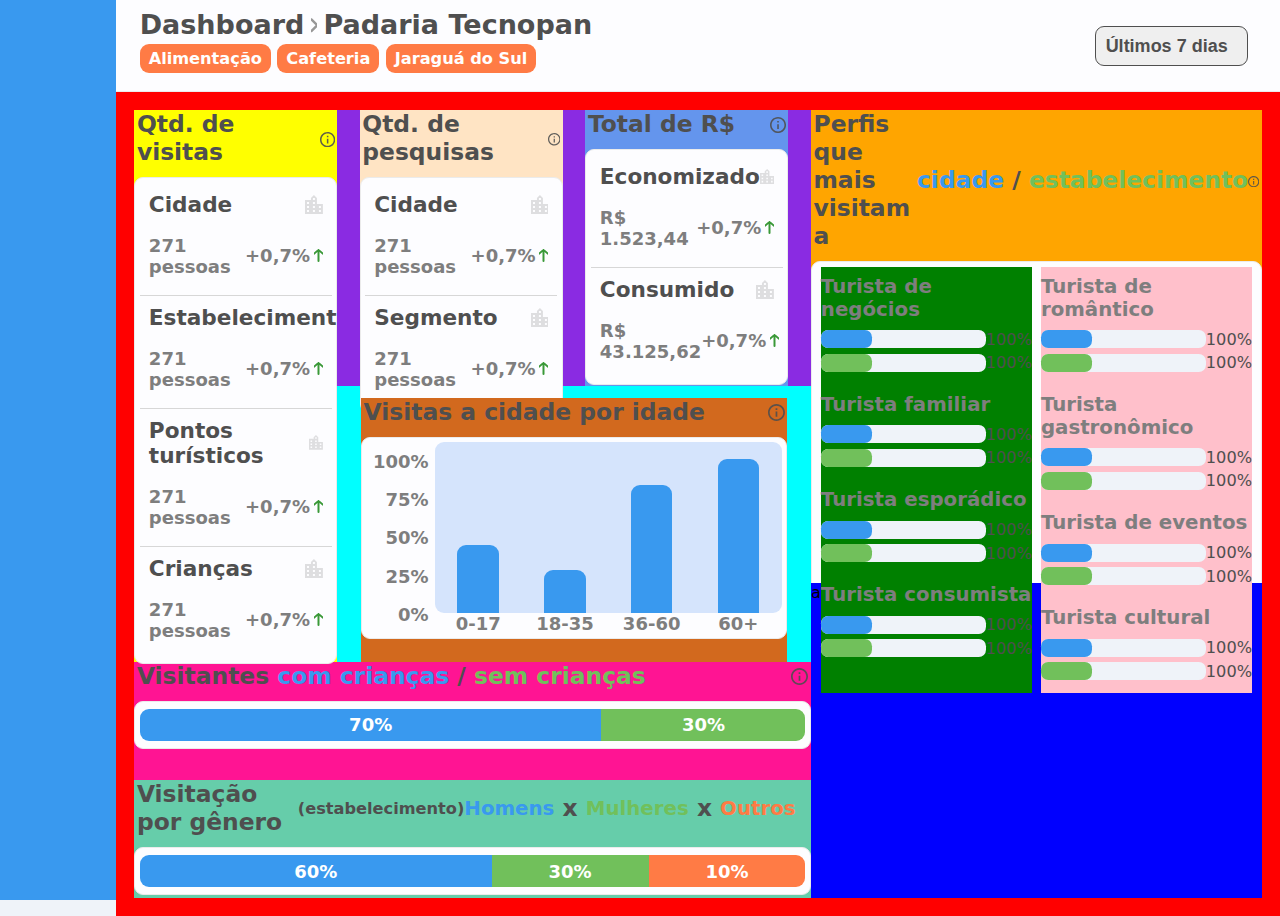
<file: index.html>
<!DOCTYPE html>
<html lang="pt-br">
<head>
  <meta http-equiv="Cache-Control" content="no-cache, no-store, must-revalidate">
	<meta http-equiv="Pragma" content="no-cache">
	<meta http-equiv="Expires" content="0">
  <meta name="description" content="FazerOQ - Não seja mais um estranho em qualquer lugar. Rotas turísticas, Lugares incríveis, ferrametas para viagem">
  <meta name="author" content="FazerOQ"/>
  <meta name="theme-color" content="#3999EF">
  <meta property="og:title" content="FazerOQ"/>
  <meta property="og:description" content="FazerOQ - Não seja mais um estranho em qualquer lugar. Rotas turísticas, Lugares incríveis, ferrametas para viagem"/>
  <meta property="og:type" content="website"/>
  <meta property="og:url" content="https://www.fazeroq.com.br"/>
  <meta property="og:site_name" content="FazerOQ"/>
  <meta property="og:image" content="https://fazeroq.com.br/img/logo_fazeroq_fundo.jpeg">
  <meta property="og:image:secure_url" content="https://fazeroq.com.br/img/logo_fazeroq_fundo.jpeg">
  <meta property="og:image:width" content="1280">
  <meta property="og:image:height" content="1280">
  <meta property="og:image:alt" content="Santa Catarina">
  <meta property="og:image:type" content="image/jpeg">
  <meta name="twitter:card" content="summary_large_image">
  <meta charset="utf-8">
  <meta name="viewport" content="initial-scale=1, maximum-scale=1, width=device-width, user-scalable=no">
  <meta name="facebook-domain-verification" content="6gwszpsdxh21z6yunrhu6dfxbn7pwd" />
  <link rel="shortcut icon" href="favicon.ico">
  <link rel="stylesheet" href="css/global.css">
  <link rel="stylesheet" href="css/style.css">
  <link href="img/logo_fazeroq_fundo.png" sizes="144x144" rel="shortcut icon">
  <link href="img/logo_fazeroq_fundo.png" sizes="144x144" rel="apple-touch-icon">
  <link href="img/logo_fazeroq_fundo.png" sizes="144x144" rel="fluid-icon">
  <title>Dashboard - Estabelecimento</title>
</head>
<body>
  <div id="menu"></div>
  <div id="container">
    <div id="navbar">
      <div class="info">
        <div class="titulo">
          <h1>Dashboard</h1>
          <h1 id="cliente">Padaria Tecnopan</h1>
        </div>
        <div class="tags">
            <span id="segmento" class="tag">Alimentação</span>
            <span id="trocar" class="tag">Cafeteria</span>
            <span id="cidade" class="tag">Jaraguá do Sul</span>
        </div>
      </div>
      <div class="filtro">
        <select name="periodo" id="periodo">
          <option value="7">Últimos 7 dias</option>
          <option value="28">Últimos 28 dias</option>
          <option value="90">Últimos 90 dias</option>
        </select>
      </div>
    </div>
    <div id="content">
      <div class="esquerda">
        <div class="top">
          <div id="visitas">
            <h1 class="titulo_box">
              Qtd. de visitas
              <svg class="svg_maior" viewBox="0 0 20 20" fill="none" xmlns="http://www.w3.org/2000/svg">
                <path d="M9 5H11V7H9V5ZM9 9H11V15H9V9ZM10 0C4.48 0 0 4.48 0 10C0 15.52 4.48 20 10 20C15.52 20 20 15.52 20 10C20 4.48 15.52 0 10 0ZM10 18C5.59 18 2 14.41 2 10C2 5.59 5.59 2 10 2C14.41 2 18 5.59 18 10C18 14.41 14.41 18 10 18Z" fill="#4F4F4F" fill-opacity="0.9"/>
              </svg>                
            </h1>
            <div id="qtd_visitas" class="box">
              <div class="item">
                <h1>
                  Cidade
                  <svg viewBox="0 0 25 27" fill="none" xmlns="http://www.w3.org/2000/svg">
                    <path opacity="0.3" d="M16.6667 12.5V4.16667L12.5 0L8.33333 4.16667V6.94444H0V26.3889H25V12.5H16.6667ZM5.55556 23.6111H2.77778V20.8333H5.55556V23.6111ZM5.55556 18.0556H2.77778V15.2778H5.55556V18.0556ZM5.55556 12.5H2.77778V9.72222H5.55556V12.5ZM13.8889 23.6111H11.1111V20.8333H13.8889V23.6111ZM13.8889 18.0556H11.1111V15.2778H13.8889V18.0556ZM13.8889 12.5H11.1111V9.72222H13.8889V12.5ZM13.8889 6.94444H11.1111V4.16667H13.8889V6.94444ZM22.2222 23.6111H19.4444V20.8333H22.2222V23.6111ZM22.2222 18.0556H19.4444V15.2778H22.2222V18.0556Z" fill="#979797"/>
                  </svg>                                        
                </h1>
                <p>271 pessoas 
                  <span>
                    +0,7%
                    <a class="icon_up"></a>
                    <a class="icon_down"></a>
                  </span>
                </p>
              </div>
              <div class="item">
                <h1>
                  Estabelecimento
                  <svg viewBox="0 0 25 27" fill="none" xmlns="http://www.w3.org/2000/svg">
                    <path opacity="0.3" d="M16.6667 12.5V4.16667L12.5 0L8.33333 4.16667V6.94444H0V26.3889H25V12.5H16.6667ZM5.55556 23.6111H2.77778V20.8333H5.55556V23.6111ZM5.55556 18.0556H2.77778V15.2778H5.55556V18.0556ZM5.55556 12.5H2.77778V9.72222H5.55556V12.5ZM13.8889 23.6111H11.1111V20.8333H13.8889V23.6111ZM13.8889 18.0556H11.1111V15.2778H13.8889V18.0556ZM13.8889 12.5H11.1111V9.72222H13.8889V12.5ZM13.8889 6.94444H11.1111V4.16667H13.8889V6.94444ZM22.2222 23.6111H19.4444V20.8333H22.2222V23.6111ZM22.2222 18.0556H19.4444V15.2778H22.2222V18.0556Z" fill="#979797"/>
                  </svg>                  
                </h1>
                <p>271 pessoas 
                  <span>
                    +0,7%
                    <a class="icon_up"></a>
                    <a class="icon_down"></a>
                  </span>
                </p>
              </div>
              <div class="item">
                <h1>
                  Pontos turísticos
                  <svg viewBox="0 0 25 27" fill="none" xmlns="http://www.w3.org/2000/svg">
                    <path opacity="0.3" d="M16.6667 12.5V4.16667L12.5 0L8.33333 4.16667V6.94444H0V26.3889H25V12.5H16.6667ZM5.55556 23.6111H2.77778V20.8333H5.55556V23.6111ZM5.55556 18.0556H2.77778V15.2778H5.55556V18.0556ZM5.55556 12.5H2.77778V9.72222H5.55556V12.5ZM13.8889 23.6111H11.1111V20.8333H13.8889V23.6111ZM13.8889 18.0556H11.1111V15.2778H13.8889V18.0556ZM13.8889 12.5H11.1111V9.72222H13.8889V12.5ZM13.8889 6.94444H11.1111V4.16667H13.8889V6.94444ZM22.2222 23.6111H19.4444V20.8333H22.2222V23.6111ZM22.2222 18.0556H19.4444V15.2778H22.2222V18.0556Z" fill="#979797"/>
                  </svg>                  
                </h1>
                <p>271 pessoas 
                  <span>
                    +0,7%
                    <a class="icon_up"></a>
                    <a class="icon_down"></a>
                  </span>
                </p>
              </div>
              <div class="item">
                <h1>
                  Crianças
                  <svg viewBox="0 0 25 27" fill="none" xmlns="http://www.w3.org/2000/svg">
                    <path opacity="0.3" d="M16.6667 12.5V4.16667L12.5 0L8.33333 4.16667V6.94444H0V26.3889H25V12.5H16.6667ZM5.55556 23.6111H2.77778V20.8333H5.55556V23.6111ZM5.55556 18.0556H2.77778V15.2778H5.55556V18.0556ZM5.55556 12.5H2.77778V9.72222H5.55556V12.5ZM13.8889 23.6111H11.1111V20.8333H13.8889V23.6111ZM13.8889 18.0556H11.1111V15.2778H13.8889V18.0556ZM13.8889 12.5H11.1111V9.72222H13.8889V12.5ZM13.8889 6.94444H11.1111V4.16667H13.8889V6.94444ZM22.2222 23.6111H19.4444V20.8333H22.2222V23.6111ZM22.2222 18.0556H19.4444V15.2778H22.2222V18.0556Z" fill="#979797"/>
                  </svg>                                      
                </h1>
                <p>271 pessoas 
                  <span>
                    +0,7%
                    <a class="icon_up"></a>
                    <a class="icon_down"></a>
                  </span>
                </p>
              </div>
            </div>
          </div>
          <div class="aux">
            <div class="infos">
              <div id="pesquisas">
                <h1 class="titulo_box">
                  Qtd. de pesquisas
                  <svg class="svg_maior" viewBox="0 0 20 20" fill="none" xmlns="http://www.w3.org/2000/svg">
                    <path d="M9 5H11V7H9V5ZM9 9H11V15H9V9ZM10 0C4.48 0 0 4.48 0 10C0 15.52 4.48 20 10 20C15.52 20 20 15.52 20 10C20 4.48 15.52 0 10 0ZM10 18C5.59 18 2 14.41 2 10C2 5.59 5.59 2 10 2C14.41 2 18 5.59 18 10C18 14.41 14.41 18 10 18Z" fill="#4F4F4F" fill-opacity="0.9"/>
                  </svg>                
                </h1>
                <div id="qtd_pesquisas" class="box">
                  <div class="item">
                    <h1>
                      Cidade
                      <svg viewBox="0 0 25 27" fill="none" xmlns="http://www.w3.org/2000/svg">
                        <path opacity="0.3" d="M16.6667 12.5V4.16667L12.5 0L8.33333 4.16667V6.94444H0V26.3889H25V12.5H16.6667ZM5.55556 23.6111H2.77778V20.8333H5.55556V23.6111ZM5.55556 18.0556H2.77778V15.2778H5.55556V18.0556ZM5.55556 12.5H2.77778V9.72222H5.55556V12.5ZM13.8889 23.6111H11.1111V20.8333H13.8889V23.6111ZM13.8889 18.0556H11.1111V15.2778H13.8889V18.0556ZM13.8889 12.5H11.1111V9.72222H13.8889V12.5ZM13.8889 6.94444H11.1111V4.16667H13.8889V6.94444ZM22.2222 23.6111H19.4444V20.8333H22.2222V23.6111ZM22.2222 18.0556H19.4444V15.2778H22.2222V18.0556Z" fill="#979797"/>
                      </svg>                                        
                    </h1>
                    <p>271 pessoas 
                      <span>
                        +0,7%
                        <a class="icon_up"></a>
                        <a class="icon_down"></a>
                      </span>
                    </p>
                  </div>
                  <div class="item">
                    <h1>
                      Segmento
                      <svg viewBox="0 0 25 27" fill="none" xmlns="http://www.w3.org/2000/svg">
                        <path opacity="0.3" d="M16.6667 12.5V4.16667L12.5 0L8.33333 4.16667V6.94444H0V26.3889H25V12.5H16.6667ZM5.55556 23.6111H2.77778V20.8333H5.55556V23.6111ZM5.55556 18.0556H2.77778V15.2778H5.55556V18.0556ZM5.55556 12.5H2.77778V9.72222H5.55556V12.5ZM13.8889 23.6111H11.1111V20.8333H13.8889V23.6111ZM13.8889 18.0556H11.1111V15.2778H13.8889V18.0556ZM13.8889 12.5H11.1111V9.72222H13.8889V12.5ZM13.8889 6.94444H11.1111V4.16667H13.8889V6.94444ZM22.2222 23.6111H19.4444V20.8333H22.2222V23.6111ZM22.2222 18.0556H19.4444V15.2778H22.2222V18.0556Z" fill="#979797"/>
                      </svg>                                        
                    </h1>
                    <p>271 pessoas 
                      <span>
                        +0,7%
                        <a class="icon_up"></a>
                        <a class="icon_down"></a>
                      </span>
                    </p>
                  </div>
                </div>
              </div>
              <div id="total">
                <h1 class="titulo_box">
                  Total de R$
                  <svg class="svg_maior" viewBox="0 0 20 20" fill="none" xmlns="http://www.w3.org/2000/svg">
                    <path d="M9 5H11V7H9V5ZM9 9H11V15H9V9ZM10 0C4.48 0 0 4.48 0 10C0 15.52 4.48 20 10 20C15.52 20 20 15.52 20 10C20 4.48 15.52 0 10 0ZM10 18C5.59 18 2 14.41 2 10C2 5.59 5.59 2 10 2C14.41 2 18 5.59 18 10C18 14.41 14.41 18 10 18Z" fill="#4F4F4F" fill-opacity="0.9"/>
                  </svg>                
                </h1>
                <div id="qtd_total_rs" class="box">
                  <div class="item">
                    <h1>
                      Economizado
                      <svg viewBox="0 0 25 27" fill="none" xmlns="http://www.w3.org/2000/svg">
                        <path opacity="0.3" d="M16.6667 12.5V4.16667L12.5 0L8.33333 4.16667V6.94444H0V26.3889H25V12.5H16.6667ZM5.55556 23.6111H2.77778V20.8333H5.55556V23.6111ZM5.55556 18.0556H2.77778V15.2778H5.55556V18.0556ZM5.55556 12.5H2.77778V9.72222H5.55556V12.5ZM13.8889 23.6111H11.1111V20.8333H13.8889V23.6111ZM13.8889 18.0556H11.1111V15.2778H13.8889V18.0556ZM13.8889 12.5H11.1111V9.72222H13.8889V12.5ZM13.8889 6.94444H11.1111V4.16667H13.8889V6.94444ZM22.2222 23.6111H19.4444V20.8333H22.2222V23.6111ZM22.2222 18.0556H19.4444V15.2778H22.2222V18.0556Z" fill="#979797"/>
                      </svg>                                        
                    </h1>
                    <p>R$ 1.523,44 
                      <span>
                        +0,7%
                        <a class="icon_up"></a>
                        <a class="icon_down"></a>
                      </span>
                    </p>
                  </div>
                  <div class="item">
                    <h1>
                      Consumido
                      <svg viewBox="0 0 25 27" fill="none" xmlns="http://www.w3.org/2000/svg">
                        <path opacity="0.3" d="M16.6667 12.5V4.16667L12.5 0L8.33333 4.16667V6.94444H0V26.3889H25V12.5H16.6667ZM5.55556 23.6111H2.77778V20.8333H5.55556V23.6111ZM5.55556 18.0556H2.77778V15.2778H5.55556V18.0556ZM5.55556 12.5H2.77778V9.72222H5.55556V12.5ZM13.8889 23.6111H11.1111V20.8333H13.8889V23.6111ZM13.8889 18.0556H11.1111V15.2778H13.8889V18.0556ZM13.8889 12.5H11.1111V9.72222H13.8889V12.5ZM13.8889 6.94444H11.1111V4.16667H13.8889V6.94444ZM22.2222 23.6111H19.4444V20.8333H22.2222V23.6111ZM22.2222 18.0556H19.4444V15.2778H22.2222V18.0556Z" fill="#979797"/>
                      </svg>                                        
                    </h1>
                    <p>R$ 43.125,62 
                      <span>
                        +0,7%
                        <a class="icon_up"></a>
                        <a class="icon_down"></a>
                      </span>
                    </p>
                  </div>
                </div>
              </div>
            </div>
            <div id="idade">
              <h1 class="titulo_box">
                Visitas a cidade por idade
                <svg viewBox="0 0 20 20" fill="none" xmlns="http://www.w3.org/2000/svg">
                  <path d="M9 5H11V7H9V5ZM9 9H11V15H9V9ZM10 0C4.48 0 0 4.48 0 10C0 15.52 4.48 20 10 20C15.52 20 20 15.52 20 10C20 4.48 15.52 0 10 0ZM10 18C5.59 18 2 14.41 2 10C2 5.59 5.59 2 10 2C14.41 2 18 5.59 18 10C18 14.41 14.41 18 10 18Z" fill="#4F4F4F" fill-opacity="0.9"/>
                </svg>                
              </h1>
              <div id="qtd_idade" class="box">
                <div class="numeros">
                  <p>100%</p>
                  <p>75%</p>
                  <p>50%</p>
                  <p>25%</p>
                  <p>0%</p>
                </div>
                <div class="barras">
                  <div class="grafico">
                    <div id="idade1" class="barra"></div>
                    <div id="idade2" class="barra"></div>
                    <div id="idade3" class="barra"></div>
                    <div id="idade4" class="barra"></div>
                  </div>
                  <div class="info_barra">
                    <p>0-17</p>
                    <p>18-35</p>
                    <p>36-60</p>
                    <p>60+</p>
                  </div>
                </div>
              </div>
            </div>
          </div>
        </div>
        <div class="bottom">
          <div id="qtd_visitantes_criancas">
            <h1 class="titulo_box">
              <span>Visitantes <h1 class="cor_azul">com crianças</h1> / <h1 class="cor_verde">sem crianças</h1></span>
              <svg class="svg_menor" viewBox="0 0 20 20" fill="none" xmlns="http://www.w3.org/2000/svg">
                <path d="M9 5H11V7H9V5ZM9 9H11V15H9V9ZM10 0C4.48 0 0 4.48 0 10C0 15.52 4.48 20 10 20C15.52 20 20 15.52 20 10C20 4.48 15.52 0 10 0ZM10 18C5.59 18 2 14.41 2 10C2 5.59 5.59 2 10 2C14.41 2 18 5.59 18 10C18 14.41 14.41 18 10 18Z" fill="#4F4F4F" fill-opacity="0.9"/>
              </svg>                
            </h1>
            <div id="grafico_qtd_visitantes_criancas" class="box">
              <div id="com_crianca">
                <p id="valor_com_crianca">70%</p>
              </div>
              <div id="sem_crianca">
                <p id="valor_sem_crianca">30%</p>
              </div>
            </div>
          </div>
          <div id="qtd_visitantes_genero">
            <h1 class="titulo_box">
              <span>Visitação por gênero <p>(estabelecimento)</p></span><span><h2 class="cor_azul">Homens</h2> x <h2 class="cor_verde">Mulheres</h2> x <h2 class="cor_laranja">Outros</h2>
              <svg class="svg_medio" viewBox="0 0 20 20" fill="none" xmlns="http://www.w3.org/2000/svg">
                <path d="M9 5H11V7H9V5ZM9 9H11V15H9V9ZM10 0C4.48 0 0 4.48 0 10C0 15.52 4.48 20 10 20C15.52 20 20 15.52 20 10C20 4.48 15.52 0 10 0ZM10 18C5.59 18 2 14.41 2 10C2 5.59 5.59 2 10 2C14.41 2 18 5.59 18 10C18 14.41 14.41 18 10 18Z" fill="#4F4F4F" fill-opacity="0.9"/>
              </svg></span>
            </h1>
            <div id="grafico_qtd_visitantes_genero" class="box">
              <div id="masculino">
                <p id="valor_masculino">60%</p>
              </div>
              <div id="feminino">
                <p id="valor_feminino">30%</p>
              </div>    
              <div id="outros">
                <p id="valor_outros">10%</p>
              </div>
            </div>
          </div>
        </div>
      </div>
      <div class="direita">
        <div class="top">
          <div id="qtd_perfil">
            <h1 class="titulo_box">
              <span>Perfis que mais visitam a <h1 class="cor_azul">cidade</h1> / <h1 class="cor_verde">estabelecimento</h1></span>
              <svg class="svg_menor" viewBox="0 0 20 20" fill="none" xmlns="http://www.w3.org/2000/svg">
                <path d="M9 5H11V7H9V5ZM9 9H11V15H9V9ZM10 0C4.48 0 0 4.48 0 10C0 15.52 4.48 20 10 20C15.52 20 20 15.52 20 10C20 4.48 15.52 0 10 0ZM10 18C5.59 18 2 14.41 2 10C2 5.59 5.59 2 10 2C14.41 2 18 5.59 18 10C18 14.41 14.41 18 10 18Z" fill="#4F4F4F" fill-opacity="0.9"/>
              </svg>                
            </h1>
            <div id="lista_perfil_visitantes" class="box">
              <div class="esquerda">
                <div class="modelo">
                  <h2>Turista de negócios</h2>
                  <span>
                    <div class="barra_cidade">
                      <div id="qtd_cidade_negocio"></div>
                    </div>
                    <p id="valor_cidade_negocio">100%</p>
                  </span>
                  <span>
                    <div class="barra_estabelecimento">
                      <div id="qtd_estabelecimento_negocio"></div>
                    </div>
                    <p id="valor_estabelecimento_negocio">100%</p>
                  </span>
                </div>
                <div class="modelo">
                  <h2>Turista familiar</h2>
                  <span>
                    <div class="barra_cidade">
                      <div id="qtd_cidade_familiar"></div>
                    </div>
                    <p id="valor_cidade_familiar">100%</p>
                  </span>
                  <span>
                    <div class="barra_estabelecimento">
                      <div id="qtd_estabelecimento_familiar"></div>
                    </div>
                    <p id="valor_estabelecimento_familiar">100%</p>
                  </span>
                </div>
                <div class="modelo">
                  <h2>Turista esporádico</h2>
                  <span>
                    <div class="barra_cidade">
                      <div id="qtd_cidade_esporadico"></div>
                    </div>
                    <p id="valor_cidade_esporadico">100%</p>
                  </span>
                  <span>
                    <div class="barra_estabelecimento">
                      <div id="qtd_estabelecimento_esporadico"></div>
                    </div>
                    <p id="valor_estabelecimento_esporadico">100%</p>
                  </span>
                </div>
                <div class="modelo">
                  <h2>Turista consumista</h2>
                  <span>
                    <div class="barra_cidade">
                      <div id="qtd_cidade_consumista"></div>
                    </div>
                    <p id="valor_cidade_consumista">100%</p>
                  </span>
                  <span>
                    <div class="barra_estabelecimento">
                      <div id="qtd_estabelecimento_consumista"></div>
                    </div>
                    <p id="valor_estabelecimento_consumista">100%</p>
                  </span>
                </div>
              </div>
              <div class="direita">
                <div class="modelo">
                  <h2>Turista de romântico</h2>
                  <span>
                    <div class="barra_cidade">
                      <div id="qtd_cidade_romantico"></div>
                    </div>
                    <p id="valor_cidade_romantico">100%</p>
                  </span>
                  <span>
                    <div class="barra_estabelecimento">
                      <div id="qtd_estabelecimento_romantico"></div>
                    </div>
                    <p id="valor_estabelecimento_romantico">100%</p>
                  </span>
                </div>
                <div class="modelo">
                  <h2>Turista gastronômico</h2>
                  <span>
                    <div class="barra_cidade">
                      <div id="qtd_cidade_gastronomico"></div>
                    </div>
                    <p id="valor_cidade_gastronomico">100%</p>
                  </span>
                  <span>
                    <div class="barra_estabelecimento">
                      <div id="qtd_estabelecimento_gastronomico"></div>
                    </div>
                    <p id="valor_estabelecimento_gastronomico">100%</p>
                  </span>
                </div>
                <div class="modelo">
                  <h2>Turista de eventos</h2>
                  <span>
                    <div class="barra_cidade">
                      <div id="qtd_cidade_eventos"></div>
                    </div>
                    <p id="valor_cidade_eventos">100%</p>
                  </span>
                  <span>
                    <div class="barra_estabelecimento">
                      <div id="qtd_estabelecimento_eventos"></div>
                    </div>
                    <p id="valor_estabelecimento_eventos">100%</p>
                  </span>
                </div>
                <div class="modelo">
                  <h2>Turista cultural</h2>
                  <span>
                    <div class="barra_cidade">
                      <div id="qtd_cidade_cultural"></div>
                    </div>
                    <p id="valor_cidade_cultural">100%</p>
                  </span>
                  <span>
                    <div class="barra_estabelecimento">
                      <div id="qtd_estabelecimento_cultural"></div>
                    </div>
                    <p id="valor_estabelecimento_cultural">100%</p>
                  </span>
                </div>
              </div>
            </div>
          </div>
        </div>
        <div class="bottom">a</div>
      </div>
    </div>
  </div>
  <div id="msg_fixada">EM DESENVOLVIMENTO...</div>
</body>
</html>
</file>
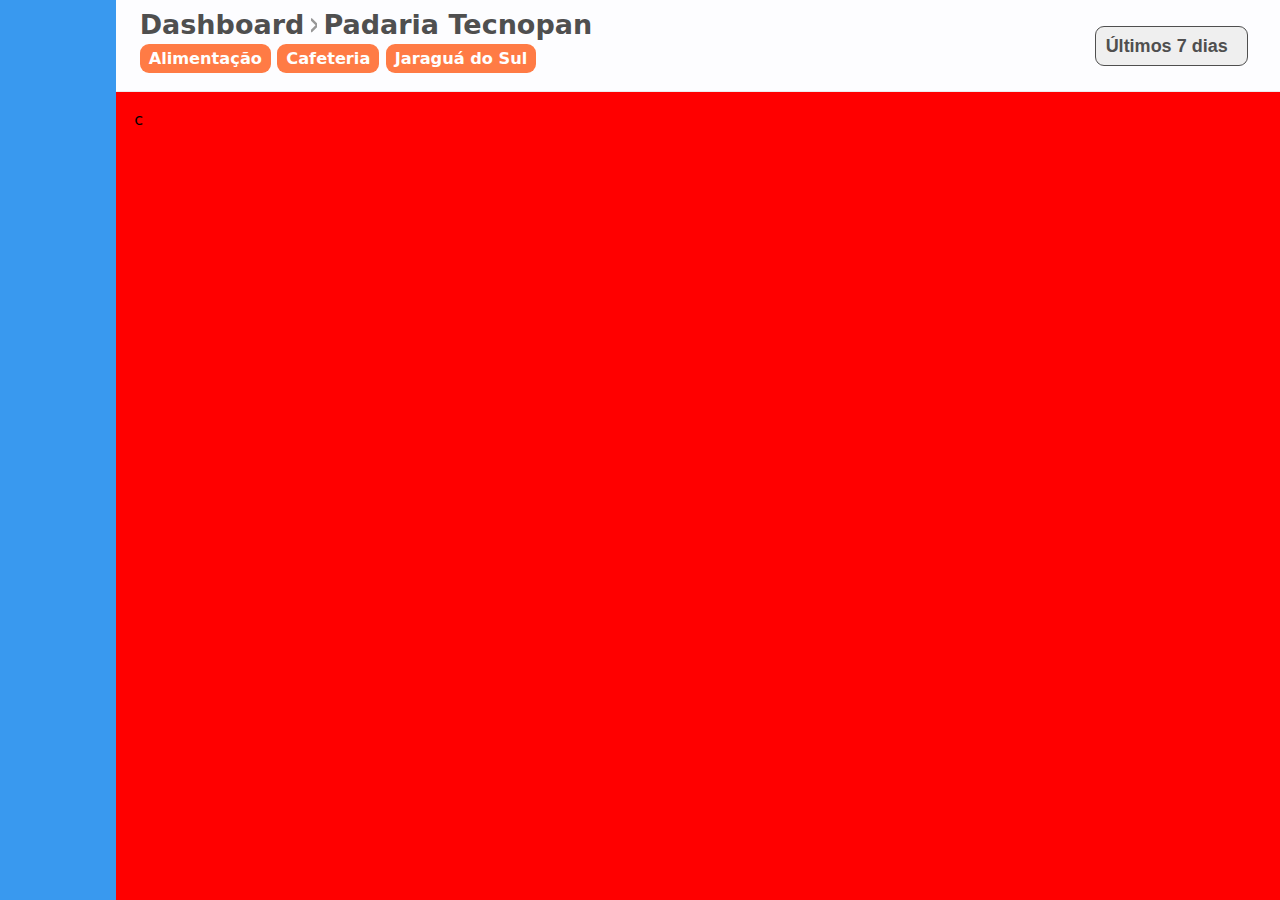
<file: estabelecimento.html>
<!DOCTYPE html>
<html lang="pt-br">
<head>
    <meta charset="UTF-8">
    <meta http-equiv="X-UA-Compatible" content="IE=edge">
    <meta name="viewport" content="width=device-width, initial-scale=1.0">
    <link rel="stylesheet" href="css/global.css">
    <link rel="stylesheet" href="css/style.css">
    <title>Dashboard - Estabelecimento</title>
</head>
<body>
    <div id="menu"></div>
    <div id="container">
        <div id="navbar">
            <div class="info">
                <div class="titulo">
                    <h1>Dashboard</h1>
                    <h1>Padaria Tecnopan</h1>
                </div>
                <div class="tags">
                    <span class="tag">Alimentação</span>
                    <span class="tag">Cafeteria</span>
                    <span class="tag">Jaraguá do Sul</span>
                </div>
            </div>
            <div class="filtro">
                <select name="periodo" id="periodo">
                    <option value="7">Últimos 7 dias</option>
                    <option value="28">Últimos 28 dias</option>
                    <option value="90">Últimos 90 dias</option>
                </select>
            </div>
        </div>
        <div id="content">
            c
        </div>
    </div>
</body>
</html>
</file>
<file: css/global.css>
* {
  margin: 0;
  padding: 0;
  outline: 0;
  cursor: default;
}

:root {
  --cor-azul: #3999EF;
  --cor-vermelho: #F4364C;
  --cor-verde: #71C05B;
  --cor-laranja: #FF7B45;
  --cor-branco: #FFFFFF;
  --cor-nbranco: #FDFDFF;
  --borda: 0.1vh solid #EBEBEB;
}

body {
  width: 100vw;
  height: 100vh;
  display: flex;
  flex-direction: row;
  background-color: #EFF3F9;
  font-family: system-ui, -apple-system, BlinkMacSystemFont, 'Segoe UI', Roboto, Oxygen, Ubuntu, Cantarell, 'Open Sans', 'Helvetica Neue', sans-serif;
}

select::-ms-expand {
  display: none;
}

select {
  -webkit-appearance: none;
  -moz-appearance: none;
  text-indent: 0.1vh;
  text-overflow: '';
}

a {
  text-decoration: none;
}

h1 {
  color: #4F4F4F;
  font-size: 2.6vh;
  font-weight: bold;
}

h2 {
  color: #7E7E7E;
  font-size: 2.2vh;
  font-weight: bold;
}

p {
  color: #4F4F4F;
  font-size: 1.8vh;
}

.tag {
  display: flex;
  justify-content: center;
  align-items: center;
  border-radius: 1vh;
  background-color: var(--cor-laranja);
  color: var(--cor-branco);
  padding: 0.6vh 1vh 0.6vh 1vh;
  font-size: 1.8vh;
  font-weight: bold;
  margin-right: 0.5vw;
}

.tag:hover {
  cursor: pointer;
}

.titulo_box {
  display: flex;
  flex-direction: row;
  justify-content: space-between;
  align-items: center;
  margin-left: 0.2vw;
}

.titulo_box svg {
  width: 4%;
  margin-top: 0.2vh;
  margin-right: 0.2vw;
}

.titulo_box .svg_maior {
  width: 8%;
}

.titulo_box .svg_menor {
  width: 2.6%;
}

.titulo_box .svg_medio {
  width: 5%;
  margin-left: 1vw;
}

.titulo_box svg:hover {
  cursor: pointer;
  opacity: 0.95;
}

.titulo_box svg:active {
  opacity: 0.85;
}

.titulo_box h1.cor_azul, h2.cor_azul {
  color: var(--cor-azul)
}

.titulo_box h1.cor_verde, h2.cor_verde {
  color: var(--cor-verde)
}

.titulo_box h1.cor_laranja, h2.cor_laranja {
  color: var(--cor-laranja)
}

.titulo_box > span {
  width: 100%;
  display: flex;
  flex-direction: row;
  align-items: center;
}

.titulo_box > span:nth-child(2) {
  display: flex;
  flex-direction: row;
  align-items: center;
  justify-content: flex-end;
}

.box {
  background-color: var(--cor-nbranco);
  margin: 1.2vh 0 1.2vh 0;
  padding: 0.5vh;
  border-radius: 1vh;
  border: var(--borda);
}

.box .item {
  padding: 0 1vh 2vh 1vh;
  margin-bottom: 1vh;
  border-bottom: 0.1vh solid rgba(198, 198, 198, 0.7);
}

.box .item:nth-child(1) {
  margin-top: 1vh;
}

.box .item:last-child {
  padding: 0 1vh 1vh 1vh;
  border-bottom: none;
}

.box .item h1 {
  width: 100%;
  display: flex;
  flex-direction: row;
  justify-content: space-between;
  align-items: center;
  font-size: 2.4vh;
}

.box .item h1 > svg {
  width: 1.4vw;
  /* height: 3vh; */
}

.box .item p {
  width: 100%;
  display: flex;
  flex-direction: row;
  justify-content: space-between;
  align-items: center;
  font-size: 2vh;
  font-weight: bold;
  color: #7E7E7E;
  margin-top: 2vh;
}

.box .item p span {
  display: flex;
  flex-direction: row;
  justify-content: flex-end;
  align-items: center;
}

.box .item p .icon_up {
  width: 0.7vw;
  height: 1.5vh;
  margin: 0 0 0 0.3vw;
  background-image: url('../assets/up.svg');
  background-size: cover;
  background-position: center;
  display: block;
}

.box .item p .icon_down {
  width: 0.7vw;
  height: 1.5vh;
  margin: 0 0 0 0.3vw;
  background-image: url('../assets/down.svg');
  background-size: cover;
  background-position: center;
  display: none;
}

#msg_fixada {
  position: absolute;
  z-index: 999;
  width: 100vw;
  height: 100vh;
  display: flex;
  justify-content: center;
  align-items: center;
  font-size: 10vh;
  /* text-shadow: 0 0 0.2vh rgba(0, 0, 0, 0.1); */
  font-weight: bold;
  /* background-color: rgba(0, 0, 0, 0.5); */
  color: rgba(255, 255, 255, 0.25);
  display: none;
}
</file>
<file: css/style.css>
#menu {
  width: 10%;
  height: 100vh;
  background-color: var(--cor-azul);
}

#container {
  width: 100%;
  display: flex;
  flex-direction: column;
}

#navbar {
  width: 100%;
  background-color: var(--cor-nbranco);
  display: flex;
  flex-direction: row;
  justify-content: space-between;
  border-bottom: var(--borda);
}

#content {
  height: 100%;
}

#navbar .info {
  margin-left: 2%;
  display: flex;
  flex-direction: column;
  justify-content: space-between;
  padding: 1vh 1vh 1vh 0;
}

#navbar .info .titulo, .tags {
  display: flex;
  flex-direction: row;
  justify-content: flex-start;
}

#navbar .info .titulo h1 {
  display: flex;
  align-items: center;
  font-size: 3vh;
}

#navbar .info .titulo h1:nth-child(1)::after {
  content: '';
  width: 0.5vw;
  height: 1.7vh;
  background-image: url('../assets/seta.svg');
  background-size: cover;
  background-position: center;
  margin-top: 0.25vh;
  margin-left: 0.5vw;
}

#navbar .info .titulo h1:nth-child(2) {
  margin-left: 0.5vw;    
}

#navbar .info .tags {
  margin: 0.4vh 0 1vh 0;
}

#navbar .filtro {
  display: flex;
  justify-content: center;
  align-items: center;
  padding: 1vh;
  margin-right: 2%;
}

#navbar .filtro select {
  padding: 1vh;
  border-radius: 1vh;
  border: 0.1vh solid #4F4F4F;
  font-size: 2vh;
  font-weight: bold;
  color: #4F4F4F;
}

#content {
  background-color: red;
  display: flex;
  flex-direction: row;
  padding: 2vh;
}

#content .esquerda {
  width: 60%;
  background-color: blue;
}

#content .esquerda .top {
  height: 70%;
  background-color: orange;
  display: flex;
  flex-direction: row;
}

#content .esquerda .top #visitas {
  width: 30%;
  background-color: yellow;
}

#content .esquerda .top .aux {
  width: 70%;
  background-color: aqua;
  display: flex;
  flex-direction: column;
}

#content .esquerda .top .aux .infos {
  height: 50%;
  background-color: blueviolet;
  display: flex;
  flex-direction: row;
  justify-content: space-evenly;
}

#content .esquerda .top .aux .infos #pesquisas {
  width: 42.9%;
  background-color: bisque;
}

#content .esquerda .top .aux .infos #total {
  width: 42.9%;
  background-color: cornflowerblue;
}

#content .esquerda .top .aux #idade {
  width: 90%;
  height: 50%;
  background-color: chocolate;
  margin: 2.5% 5% 0% 5%;
}

#content .esquerda .bottom {
  height: 30%;
  background-color: pink;
}

#content .esquerda .bottom #qtd_visitantes_criancas {
  height: 50%;
  background-color: deeppink;
}

#content .esquerda .bottom #qtd_visitantes_genero {
  height: 50%;
  background-color: mediumaquamarine;
}

#content .direita {
  width: 40%;
  background-color: green;
}

#content .direita .top {
  width: 100%;
  height: 60%;
  background-color: orange;
}

#content .direita .bottom {
  width: 100%;
  height: 40%;
  background-color: blue;
}

/* #qtd_visitas .item {
  padding: 0 1vh 2vh 1vh;
  margin-bottom: 1vh;
  border-bottom: 0.1vh solid rgba(198, 198, 198, 0.7);
}

#qtd_visitas .item:nth-child(1) {
  margin-top: 1vh;
} */

#qtd_idade {
  height: 72.5%;
  display: flex;
  flex-direction: row;
}

#qtd_idade .numeros {
  text-align: right;
  display: flex;
  flex-direction: column;
  justify-content: space-around;
  margin: 0 0.5vw 0 0.5vw;
}

#qtd_idade .barras {
  width: 100%;
  display: flex;
  flex-direction: column;
  border-radius: 1vh;
}

#qtd_idade .barras .grafico {
  width: 100%;
  height: 100%;
  background-color: #d5e4fc;
  border-radius: 1vh;
  display: flex;
  flex-direction: row;
  justify-content: space-around;
  align-items: flex-end;
}

#qtd_idade .barras .grafico .barra {
  width: 12%;
  background-color: var(--cor-azul);
  border-radius: 1vh 1vh 0 0;
}

#qtd_idade .barras .grafico .barra:hover {
  cursor: pointer;
  opacity: 0.95;
}

#qtd_idade .barras .grafico .barra:active {
  opacity: 0.85;
}

#idade1 {
  height: 40%;
}

#idade2 {
  height: 25%;
}

#idade3 {
  height: 75%;
}

#idade4 {
  height: 90%;
}

#qtd_idade .barras .info_barra {
  width: 100%;
  display: flex;
  flex-direction: row;
  justify-content: space-around;
}

#qtd_idade .numeros p, #qtd_idade .barras .info_barra p {
  color: #7E7E7E;
  font-size: 2vh;
  font-weight: bold;
}

#qtd_idade .barras .info_barra p {
  width: 100%;
  text-align: center;
}

#grafico_qtd_visitantes_criancas {
  display: flex;
  flex-direction: row;
  align-items: center;
  justify-content: center;
}

#grafico_qtd_visitantes_criancas p {
  font-size: 2vh;
  color: var(--cor-branco);
  font-weight: bold;
}

#grafico_qtd_visitantes_criancas #com_crianca {
  width: 70%;
  background-color: var(--cor-azul);
  border-radius: 1vh 0 0 1vh;
  display: flex;
  align-items: center;
  justify-content: center;
  padding: 0.6vh;
  margin: 0.3vh 0 0.3vh 0;
}

#grafico_qtd_visitantes_criancas #sem_crianca {
  width: 30%;
  background-color: var(--cor-verde);
  border-radius: 0 1vh 1vh 0;
  display: flex;
  align-items: center;
  justify-content: center;
  padding: 0.6vh;
  margin: 0.3vh 0 0.3vh 0;
}

#grafico_qtd_visitantes_genero {
  display: flex;
  flex-direction: row;
  align-items: center;
  justify-content: center;
}

#grafico_qtd_visitantes_genero p {
  font-size: 2vh;
  color: var(--cor-branco);
  font-weight: bold;
}

#grafico_qtd_visitantes_genero #masculino {
  width: 70%;
  background-color: var(--cor-azul);
  border-radius: 1vh 0 0 1vh;
  display: flex;
  align-items: center;
  justify-content: center;
  padding: 0.6vh;
  margin: 0.3vh 0 0.3vh 0;
}

#grafico_qtd_visitantes_genero #feminino {
  width: 30%;
  background-color: var(--cor-verde);
  display: flex;
  align-items: center;
  justify-content: center;
  padding: 0.6vh;
  margin: 0.3vh 0 0.3vh 0;
}

#grafico_qtd_visitantes_genero #outros {
  width: 30%;
  background-color: var(--cor-laranja);
  border-radius: 0 1vh 1vh 0;
  display: flex;
  align-items: center;
  justify-content: center;
  padding: 0.6vh;
  margin: 0.3vh 0 0.3vh 0;
}

#com_crianca, #sem_crianca, #masculino, #feminino, #outros:hover {
  cursor: pointer;
}

#lista_perfil_visitantes {
  display: flex;
  flex-direction: row;
  justify-content: space-between;
}

#lista_perfil_visitantes > .esquerda {
  width: 48%;
  height: auto;
  background-color: green;
  display: flex;
  flex-direction: column;
  margin-left: 1%;
}

#lista_perfil_visitantes > .direita {
  width: 48%;
  background-color: pink;
  display: flex;
  flex-direction: column;
  margin-right: 1%;
}

#lista_perfil_visitantes .modelo h2 {
  margin-bottom: 1vh;
}

#lista_perfil_visitantes .modelo {
  margin: 0.9vh 0 0.9vh 0;
}

#lista_perfil_visitantes .modelo span {
  display: flex;
  flex-direction: row;
  justify-content: space-between;
  align-items: center;
  margin-bottom: 0.5vh;
}

#lista_perfil_visitantes .modelo span > div {
  border-radius: 0.8vh;
}

#lista_perfil_visitantes .modelo span .barra_cidade, .barra_estabelecimento {
  max-width: 80%;
  width: 80%;
  background-color: #EFF3F9;
  display: flex; 
  flex-direction: row;
  justify-content: flex-start;
}







#qtd_cidade_negocio, #qtd_cidade_familiar, #qtd_cidade_esporadico, #qtd_cidade_consumista, #qtd_cidade_romantico, #qtd_cidade_gastronomico, #qtd_cidade_eventos, #qtd_cidade_cultural {
  width: 20%;
  padding: 1vh;
  background-color: var(--cor-azul);
  border-radius: 0.8vh;
}

#qtd_estabelecimento_negocio, #qtd_estabelecimento_familiar, #qtd_estabelecimento_esporadico, #qtd_estabelecimento_consumista, #qtd_estabelecimento_romantico, #qtd_estabelecimento_gastronomico, #qtd_estabelecimento_eventos, #qtd_estabelecimento_cultural {
  width: 20%;
  padding: 1vh;
  background-color: var(--cor-verde);
  border-radius: 0.8vh;
}
</file>
